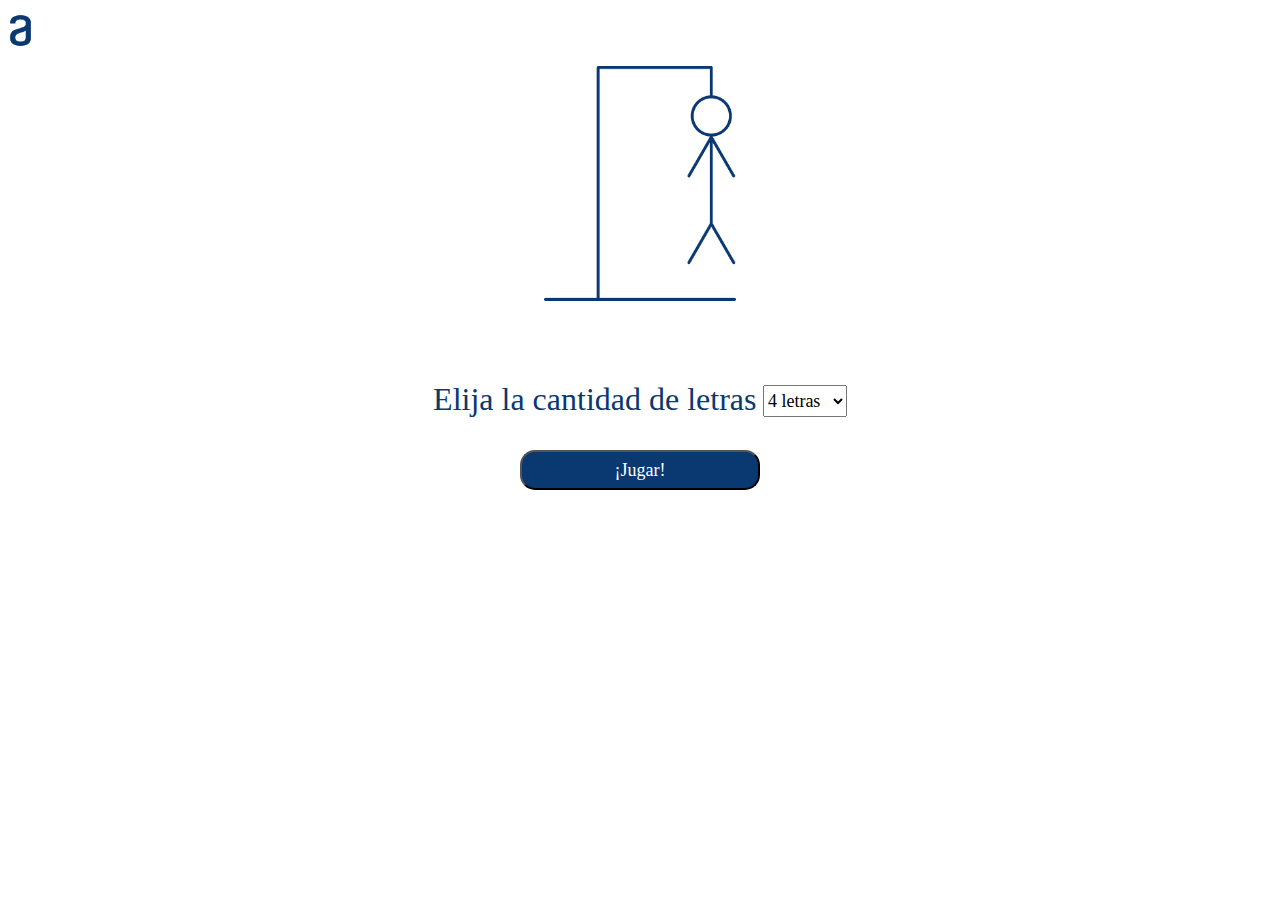
<file: one-ahorcado/index.html>
<!DOCTYPE html>
<html lang="en">
<head>
    <meta charset="UTF-8">
    <meta http-equiv="X-UA-Compatible" content="IE=edge">
    <meta name="viewport" content="width=device-width, initial-scale=1.0">
    <link rel="stylesheet" href="./normalize.css">
    <link rel="stylesheet" href="./css.css">
    <title>Ahorcado Alura</title>
</head>
<body>
    <header>
        <img class="logo" src="img/Header.png" alt="logo de alura">
    </header>
    <main>
        <img class="ahorcado" src="img/ahorcado_1.png" alt="dibujo ahorcado">
        <h1></h1>
        <h2></h2>
        <button id="btn_empezar">Empezar</button>
        <input type="text" id="input_palabra" >
        <div class="area-input">
            <p>Elija la cantidad de letras </p>
            <div class="opcion">
                <select name="" id="cantidad_letras">
                <option value="4">4 letras</option>
                <option value="5">5 letras</option>
                <option value="6">6 letras</option>
                <option value="7">7 letras</option>
                <option value="8">8 letras</option>
                <option value="9">9 letras</option>
                <option value="10">10 letras</option>
                <option value="11">11 letras</option>
                <option value="12">12 letras</option>
                <option value="13">13 letras</option>
            </select>
            </div>
        </div>
        <button id="btn_aleatorio">¡Jugar!</button>
        <button class="btn_pc">¡Jugar!</button>
        <div class="palabras">
            <ul>
            </ul>
        </div>
        <button id="btn_atras">Volver</button>
        <input id="input_letra" type="text" maxlength="1" required autofocus>
        <div class="teclas">

        </div>
    </main>
</body>
<script src="script.js"></script>
</html>
</file>
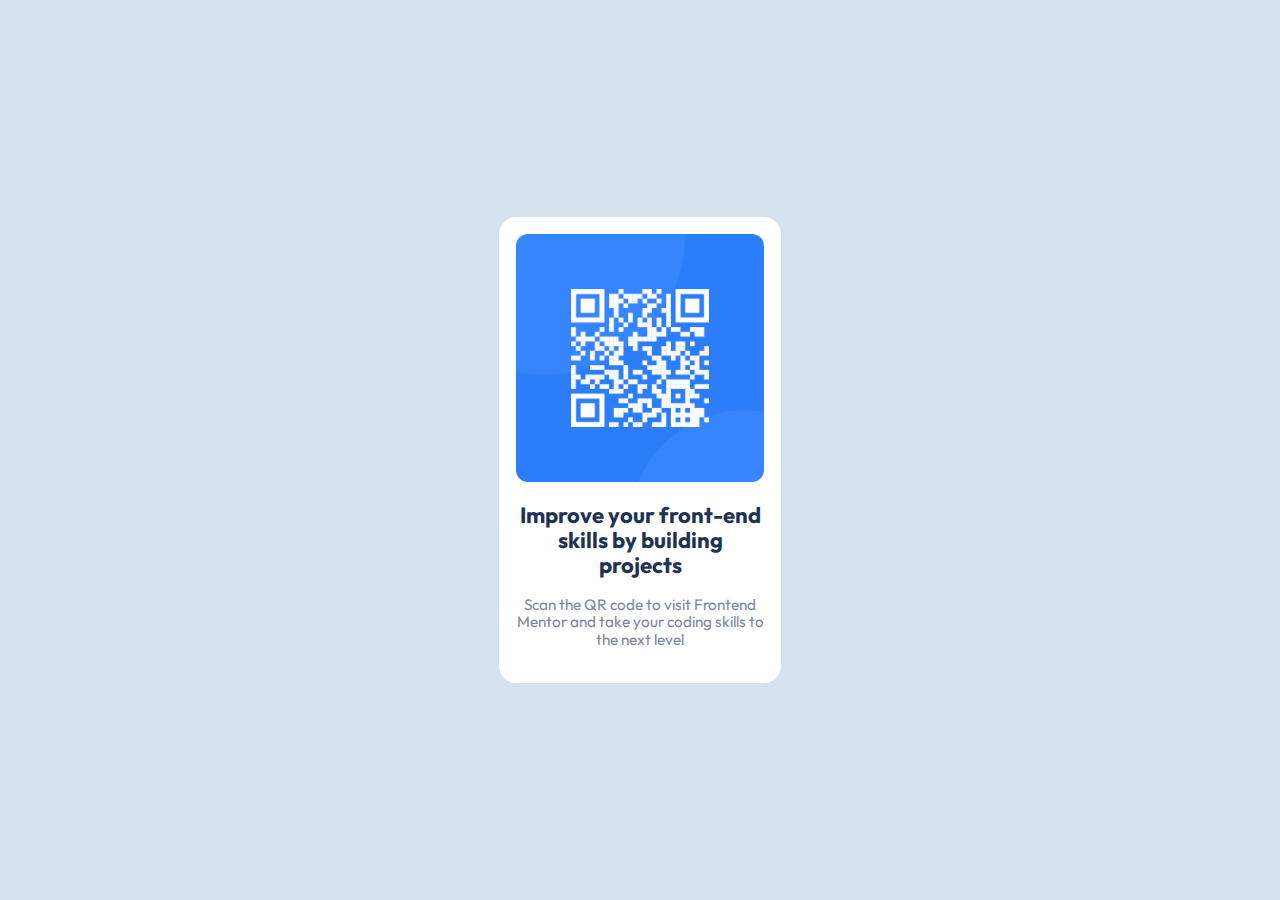
<file: frontend-mentor-pratices/QR-code-component/index.html>
<!DOCTYPE html>
<html lang="en">
<head>
    <meta charset="UTF-8">
    <meta http-equiv="X-UA-Compatible" content="IE=edge">
    <meta name="viewport" content="width=device-width, initial-scale=1.0">
    <link rel="shortcut icon" href="img/favicon-32x32.png">
    <link rel="preconnect" href="https://fonts.googleapis.com">
    <link rel="preconnect" href="https://fonts.gstatic.com" crossorigin>
    <link href="https://fonts.googleapis.com/css2?family=Outfit:wght@400;700&display=swap" rel="stylesheet"> 
    <link rel="stylesheet" href="normalize.css">
    <link rel="stylesheet" href="style.css">
    <title>QR code component</title>
</head>
<body>
    <main>
        <div class="container">
            <div class="card">
                <img src="img/image-qr-code.png" alt="QR code to web frontend mentor">
                <div class="text">
                    <h1>Improve your front-end skills by building projects</h1>
                    <p>Scan the QR code to visit Frontend Mentor and take your coding skills to the next level</p>
                </div>
            </div>
        </div>
    </main>
    
</body>
</html>
</file>
<file: one-ahorcado/css.css>
body{
    font-size: 18px;
}

main{
    display: flex;
    flex-direction: column;
    align-items: center;
    position: relative;
}

#btn_atras{
    color: white;
    background-color: #0A3871;
    border-radius: 15px;
    width: 10rem;
    height: 2.5rem;
    justify-content: center;
    align-items: center;
}

.btn_pc{
    display: none;
}

.area-input{
    display: flex;
}

#btn_aleatorio, .btn_pc{
    color: white;
    background-color: #0A3871;
    border-radius: 15px;
    width: 15rem;
    height: 2.5rem;
    text-align: center;  
}

.opcion{
    margin-top: .8rem;
    margin-left: .4rem;
}
ul{
    margin-left: -2.5rem;
    display: flex;
    flex-direction: row;
    list-style: none;
    gap: 1rem;
    color: brown;
    font-size: 1.8rem;
}
input{
    margin-top: 1rem;
    width: 1.5rem;
    color:#0A3871;
    font-size: 2rem;
}

.ahorcado{
    width: 40vw;
}

.logo{
    width: 15rem;
}

select{
    height: 1.5rem;
}

h1,h2, p{
    color:#0A3871
}

.teclas{
    margin-top: 1rem;
    width: 95vw;
    gap: 2rem;
    font-size: 1.5rem;
    text-align: center;
}
.teclas button{
    margin: .1rem;
    text-align: center;
    width: 12vw;
    height: 5vh;
    border: 1px solid #0A3871;
    border-radius: 5px;
    background-color: white;
    color: #0A3871;
}

.erroneo{
    color: red;
}

@media (min-width: 800px){
    main{
        flex-direction: column;
    }
    .ahorcado{
        width: 15%;
    }
    p{
        font-size: 2rem;
    }
    select{
        height: 2rem;
    }

    .opcion{
        margin-top: 2.2rem;
    }

    #input_letra{
        position: absolute;
        bottom: -8vh;
    }

    #btn_aleatorio{
        display: none;
    }
    .btn_pc{
        display: block;
    }
    .teclas{
        display: none;
    }

    .btn_pc:hover, #btn_atras:hover{
        cursor: pointer;
        background-color: white;
        color: #0A3871;
        border: 1px solid #0A3871;
    }
}
</file>
<file: frontend-mentor-pratices/QR-code-component/style.css>
:root{
    font-size: 17px;
}
body{
    background: hsl(212, 45%, 89%);
    font-family: 'Outfit', sans-serif;
    min-height: 100vh;
    display: flex;
    align-items: center;
    justify-content: center;

}

.container{
    width: 90vw;
    border-radius: 15px;
}

.card{
    background-color: hsl(0, 0%, 100%);
    padding: 1rem;
    border-radius: 17px;
}

.card img{
    width: 100%;
    border-radius: 12px;
}

.text{
    text-align: center;
    margin-top: 1rem;
}

.text h1{
    color: hsl(218, 44%, 22%);
    font-size: 1.5rem;
}

.text p{
    color: hsl(220, 15%, 55%);
    font-size: 1rem;
    padding: 0 .8rem;
    margin: 1rem 0;
}

@media (min-width:1020px){
    .container{
        width: 22vw;
    }
    .text h1{
        font-size: 1.3rem;
    }
    
    .text p{
        font-size: .9rem;
        padding: 0rem;
        margin: 1rem 0;
    }
}

@media (min-width:1440px){
    .container{
        width: 20vw;
    }
    .text h1{
        font-size: 1.3rem;
    }
    
    .text p{
        font-size: .9rem;
        margin: 1rem 0;
    }
}
</file>
